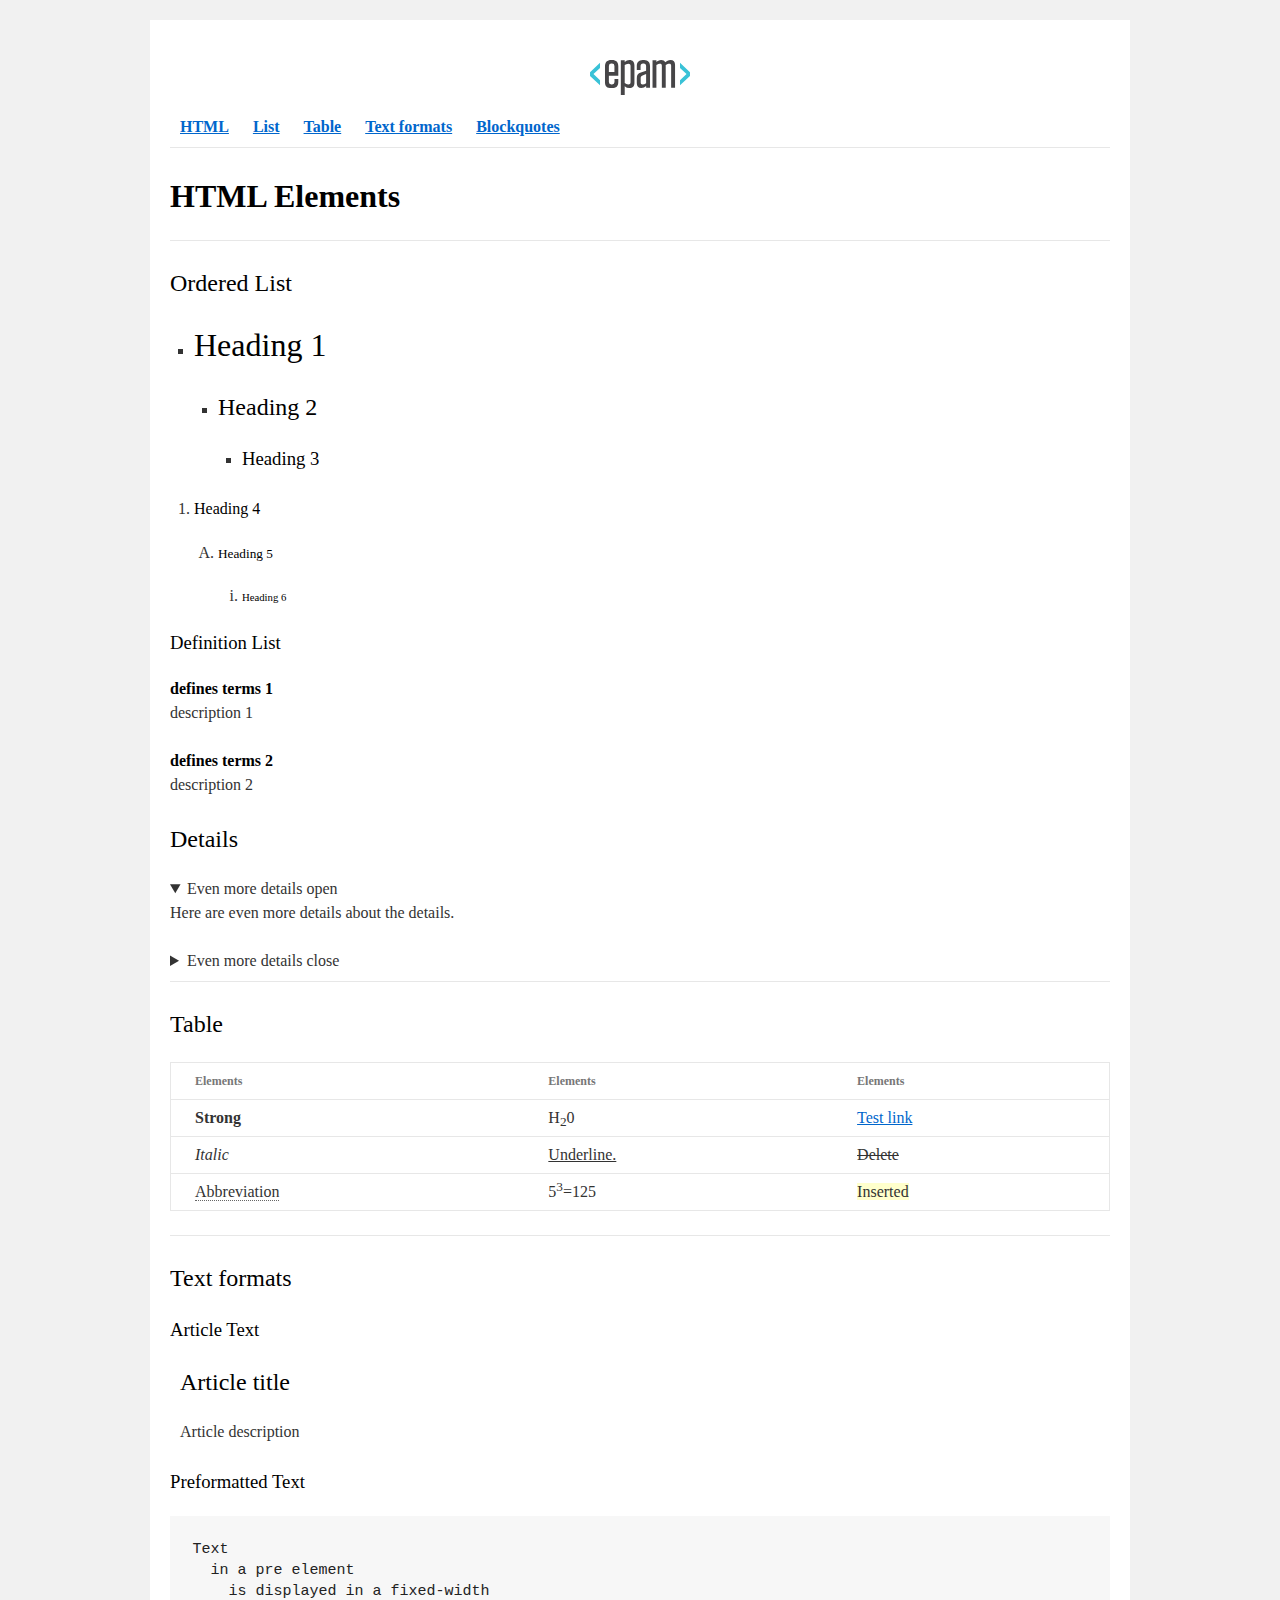
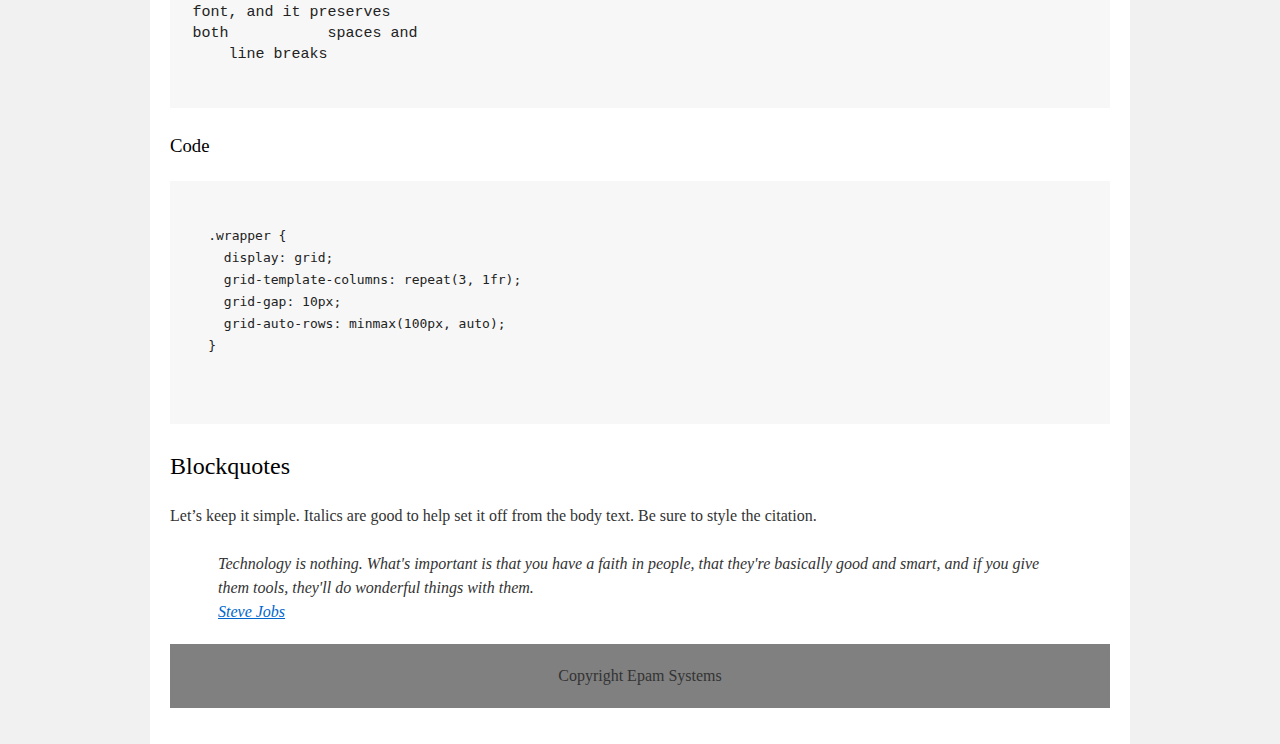
<file: homework_01/index.html>
<!DOCTYPE html>
<html>

<head>
    <meta charset="utf-8">
    <title>hw</title>
    <link rel="stylesheet" href="style.css">
</head>

<body>
    <div id="wrapper">
        <div id="main">
            <div id="container">
                <div id="content" role="main">
                    <!-- TODO: Content goes here -->
                    <header>
                        <img src="EPAM_logo.svg" alt="epam_logo">
                    </header>
                    <nav>
                        <a href="#main-header"><b>HTML</b></a>
                        <a href="#list"><b>List</b></a>
                        <a href="#table"><b>Table</b></a>
                        <a href="#text-formats"><b>Text formats</b></a>
                        <a href="#blockquote"><b>Blockquotes</b></a>
                    </nav>
                    <main>
                        <hr>
                        <h1 id="main-header"><strong>HTML Elements</strong></h1>
                        <hr>
                        <h2 id="list">Ordered List</h2>
                        <ul>
                            <li>
                                <h1>Heading 1</h1>
                                <ul>
                                    <li>
                                        <h2>Heading 2</h2>
                                        <ul>
                                            <li>
                                                <h3>Heading 3</h3></li>
                                        </ul>
                                    </li>
                                </ul>
                            </li>
                        </ul>
                        <ol>
                            <li>
                                <h4>Heading 4</h4>
                                <ol>
                                    <li>
                                        <h5>Heading 5</h5>
                                        <ol>
                                            <li>
                                                <h6>Heading 6</h6></li>
                                        </ol>
                                    </li>
                                </ol>
                            </li>
                        </ol>
                        <h3>Definition List</h3>
                        <dl>
                            <dt>defines terms 1</dt>
                            <dd>description 1</dd>
                            <dt>defines terms 2</dt>
                            <dd>description 2</dd>
                        </dl>
                        <h2>Details</h2>
                        <details open>
                            <summary>Even more details open</summary>
                            <p>Here are even more details about the details.</p>
                        </details>
                        <details>
                            <summary>Even more details close</summary>
                            <p>Here are even more details about the details.</p>
                        </details>
                        <hr>
                        <h2 id="table">Table</h2>
                        <table>
                            <thead>
                                <tr>
                                    <th>Elements</th>
                                    <th>Elements</th>
                                    <th>Elements</th>
                                </tr>
                            </thead>
                            <tbody>
                                <tr>
                                    <td><strong>Strong</strong></td>
                                    <td>H<sub>2</sub>0</td>
                                    <td><a href="#">Test link</a></td>
                                </tr>
                                <tr>
                                    <td><i>Italic</i></td>
                                    <td><u>Underline.</u></td>
                                    <td>
                                        <s>Delete</s>
                                    </td>
                                </tr>
                                <tr>
                                    <td>
                                        <abbr>Abbreviation</abbr>
                                    </td>
                                    <td>5<sup>3</sup>=125</td>
                                    <td>
                                        <ins>Inserted</ins>
                                    </td>
                                </tr>
                            </tbody>
                        </table>
                        <hr>
                        <h2 id="text-formats">Text formats</h2>
                        <h3>Article Text</h3>
                        <article>
                            <h2>Article title</h2>
                            <p>Article description</p>
                        </article>
                        <h3>Preformatted Text</h3>
                        <pre>Text 
  in a pre element 
    is displayed in a fixed-width 
font, and it preserves 
both           spaces and 
    line breaks
  </pre>
                        <h3>Code</h3>
                        <pre><code>
  .wrapper {
    display: grid;
    grid-template-columns: repeat(3, 1fr);
    grid-gap: 10px;
    grid-auto-rows: minmax(100px, auto);
  }


</code></pre>
                        <h2 id="blockquote">Blockquotes</h2>
                        <p>Let’s keep it simple. Italics are good to help set it off from the body text. Be sure to style the citation.</p>
                        <blockquote>Technology is nothing. What's important is that you have a faith in people, that they're basically good and smart, and if you give them tools, they'll do wonderful things with them.
                            <br><a href="#">Steve Jobs</a></blockquote>
                        <p hidden>And here’s a bit of trailing text.</p>
                    </main>
                    <footer>Copyright Epam Systems</footer>
                </div>
            </div>
        </div>
    </div>
</body>

</html>
</file>
<file: homework_01/style.css>
html, body, div, span, applet, object, iframe,
h1, h2, h3, h4, h5, h6, p, blockquote, pre,
a, abbr, acronym, address, big, cite, code,
del, dfn, em, font, img, ins, kbd, q, s, samp,
small, strike, strong, sub, sup, tt, var,
b, u, i, center,
dl, dt, dd, ol, ul, li,
fieldset, form, label, legend,
table, caption, tbody, tfoot, thead, tr, th, td{background:transparent;border:0;margin:0;padding:0;vertical-align:baseline;}body{line-height:1;}h1, h2, h3, h4, h5, h6{clear:both;font-weight:normal;}ol, ul{list-style:none;}blockquote{quotes:none;}blockquote:before, blockquote:after{content:'';content:none;}del{text-decoration:line-through;}table{border-collapse:collapse;border-spacing:0;}a img{border:none;}#container{float:left;margin:0 -240px 0 0;width:100%;}#primary,
#secondary{float:right;overflow:hidden;width:220px;}#secondary{clear:right;}#footer{clear:both;width:100%;}.one-column #content{margin:0 auto;width:640px;}.single-attachment #content{margin:0 auto;width:900px;}body,
input,
textarea,
.page-title span,
.pingback a.url{font-family:Georgia, "Bitstream Charter", serif;}h3#comments-title,
h3#reply-title,
#access .menu,
#access div.menu ul,
#cancel-comment-reply-link,
.form-allowed-tags,
#site-info,
#site-title,
#wp-calendar,
.comment-meta,
.comment-body tr th,
.comment-body thead th,
.entry-content label,
.entry-content tr th,
.entry-content thead th,
.entry-meta,
.entry-title,
.entry-utility,
#respond label,
.navigation,
.page-title,
.pingback p,
.reply,
.widget-title,
.wp-caption-text{font-family:"Helvetica Neue", Arial, Helvetica, "Nimbus Sans L", sans-serif;}input[type="submit"]{font-family:"Helvetica Neue", Arial, Helvetica, "Nimbus Sans L", sans-serif;}pre{font-family:"Courier 10 Pitch", Courier, monospace;}code{font-family:Monaco, Consolas, "Andale Mono", "DejaVu Sans Mono", monospace;}#access .menu-header,
div.menu,
#colophon,
#branding,
#main,
#wrapper{margin:0 auto;width:940px;}#wrapper{background:#fff;margin-top:20px;padding:0 20px;}#footer-widget-area{overflow:hidden;}#footer-widget-area .widget-area{float:left;margin-right:20px;width:220px;}#footer-widget-area #fourth{margin-right:0;}#site-info{float:left;font-size:14px;font-weight:bold;width:700px;}#site-generator{float:right;width:220px;}body{background:#f1f1f1;}body,
input,
textarea{color:#666;font-size:12px;line-height:18px;}hr{background-color:#e7e7e7;border:0;clear:both;height:1px;margin-bottom:18px;}p{margin-bottom:18px;}ul{list-style:square;margin:0 0 18px 1.5em;}ol{list-style:decimal;margin:0 0 18px 1.5em;}ol ol{list-style:upper-alpha;}ol ol ol{list-style:lower-roman;}ol ol ol ol{list-style:lower-alpha;}ul ul,
ol ol,
ul ol,
ol ul{margin-bottom:0;}dl{margin:0 0 24px 0;}dt{font-weight:bold;}dd{margin-bottom:18px;}strong{font-weight:bold;}cite,
em,
i{font-style:italic;}big{font-size:131.25%;}ins{background:#ffc;text-decoration:none;}blockquote{font-style:italic;padding:0 3em;}blockquote cite,
blockquote em,
blockquote i{font-style:normal;}pre{background:#f7f7f7;color:#222;line-height:18px;margin-bottom:18px;overflow:auto;padding:1.5em;}abbr,
acronym{border-bottom:1px dotted #666;cursor:help;}sup,
sub{height:0;line-height:1;position:relative;vertical-align:baseline;}sup{bottom:1ex;}sub{top:.5ex;}small{font-size:smaller;}input[type="text"],
input[type="password"],
input[type="email"],
input[type="url"],
input[type="number"],
textarea{background:#f9f9f9;border:1px solid #ccc;box-shadow:inset 1px 1px 1px rgba(0,0,0,0.1);-moz-box-shadow:inset 1px 1px 1px rgba(0,0,0,0.1);-webkit-box-shadow:inset 1px 1px 1px rgba(0,0,0,0.1);padding:2px;}a:link{color:#0066cc;}a:visited{color:#743399;}a:active,
a:hover{color:#ff4b33;}.screen-reader-text{clip:rect(1px, 1px, 1px, 1px);overflow:hidden;position:absolute !important;height:1px;width:1px;}#header{padding:30px 0 0 0;}#site-title{float:left;font-size:30px;line-height:36px;margin:0 0 18px 0;width:700px;}#site-title a{color:#000;font-weight:bold;text-decoration:none;}#site-description{color:#000;clear:right;float:right;font-style:italic;margin:15px 0 18px 0;opacity:.65;width:220px;}#branding img{border-top:4px solid #000;border-bottom:1px solid #000;display:block;float:left;}#access{background:#000;display:block;float:left;margin:0 auto;width:940px;}#access .menu-header,
div.menu{font-size:13px;margin-left:12px;width:928px;}#access .menu-header ul,
div.menu ul{list-style:none;margin:0;}#access .menu-header li,
div.menu li{float:left;position:relative;}#access a{color:#aaa;display:block;line-height:38px;padding:0 10px;text-decoration:none;}#access ul ul{box-shadow:0px 3px 3px rgba(0,0,0,0.2);-moz-box-shadow:0px 3px 3px rgba(0,0,0,0.2);-webkit-box-shadow:0px 3px 3px rgba(0,0,0,0.2);display:none;position:absolute;top:38px;left:0;float:left;width:180px;z-index:99999;}#access ul ul li{min-width:180px;}#access ul ul ul{left:100%;top:0;}#access ul ul a{background:#333;line-height:1em;padding:10px;width:160px;height:auto;}#access li:hover > a,
#access ul ul:hover > a{background:#333;color:#fff;}#access ul li:hover > ul{display:block;}#access ul li.current_page_item > a,
#access ul li.current_page_ancestor > a,
#access ul li.current-menu-ancestor > a,
#access ul li.current-menu-item > a,
#access ul li.current-menu-parent > a{color:#fff;}* html #access ul li.current_page_item a,
* html #access ul li.current_page_ancestor a,
* html #access ul li.current-menu-ancestor a,
* html #access ul li.current-menu-item a,
* html #access ul li.current-menu-parent a,
* html #access ul li a:hover{color:#fff;}#main{clear:both;overflow:hidden;padding:40px 0 0 0;}#content{margin-bottom:36px;}#content,
#content input,
#content textarea{color:#333;font-size:16px;line-height:24px;}#content p,
#content ul,
#content ol,
#content dd,
#content pre,
#content hr{margin-bottom:24px;}#content ul ul,
#content ol ol,
#content ul ol,
#content ol ul{margin-bottom:0;}#content pre,
#content kbd,
#content tt,
#content var{font-size:15px;line-height:21px;}#content code{font-size:13px;}#content dt,
#content th{color:#000;}#content h1,
#content h2,
#content h3,
#content h4,
#content h5,
#content h6{color:#000;line-height:1.5em;margin:0 0 20px 0;}#content table{border:1px solid #e7e7e7;margin:0 -1px 24px 0;text-align:left;width:100%;}#content tr th,
#content thead th{color:#777;font-size:12px;font-weight:bold;line-height:18px;padding:9px 24px;}#content tr td{border-top:1px solid #e7e7e7;padding:6px 24px;}#content tr.odd td{background:#f2f7fc;}.hentry{margin:0 0 48px 0;}.home .sticky{background:#f2f7fc;border-top:4px solid #000;margin-left:-20px;margin-right:-20px;padding:18px 20px;}.single .hentry{margin:0 0 36px 0;}.page-title{color:#000;font-size:14px;font-weight:bold;margin:0 0 36px 0;}.page-title span{color:#333;font-size:16px;font-style:italic;font-weight:normal;}.page-title a:link,
.page-title a:visited{color:#777;text-decoration:none;}.page-title a:active,
.page-title a:hover{color:#ff4b33;}#content .entry-title{color:#000;font-size:21px;font-weight:bold;line-height:1.3em;margin-bottom:0;}.entry-title a:link,
.entry-title a:visited{color:#000;text-decoration:none;}.entry-title a:active,
.entry-title a:hover{color:#ff4b33;}.entry-meta{color:#777;font-size:12px;}.entry-meta abbr,
.entry-utility abbr{border:none;}.entry-meta abbr:hover,
.entry-utility abbr:hover{border-bottom:1px dotted #666;}.single-author .by-author{position:absolute !important;clip:rect(1px 1px 1px 1px);clip:rect(1px, 1px, 1px, 1px);}.entry-content,
.entry-summary{clear:both;padding:12px 0 0 0;}.entry-content .more-link{white-space:nowrap;}#content .entry-summary p:last-child{margin-bottom:12px;}.entry-content fieldset{border:1px solid #e7e7e7;margin:0 0 24px 0;padding:24px;}.entry-content fieldset legend{background:#fff;color:#000;font-weight:bold;padding:0 24px;}.entry-content input{margin:0 0 24px 0;}.entry-content input.file,
.entry-content input.button{margin-right:24px;}.entry-content label{color:#777;font-size:12px;}.entry-content select{margin:0 0 24px 0;}.entry-content sup,
.entry-content sub{font-size:10px;}.entry-content blockquote.left{float:left;margin-left:0;margin-right:24px;text-align:right;width:33%;}.entry-content blockquote.right{float:right;margin-left:24px;margin-right:0;text-align:left;width:33%;}.page-link{clear:both;color:#000;font-weight:bold;line-height:48px;word-spacing:0.5em;}.page-link a:link,
.page-link a:visited{background:#f1f1f1;color:#333;font-weight:normal;padding:0.5em 0.75em;text-decoration:none;}.home .sticky .page-link a{background:#d9e8f7;}.page-link a:active,
.page-link a:hover{color:#ff4b33;}body.page .edit-link{clear:both;display:block;}#entry-author-info{background:#f2f7fc;border-top:4px solid #000;clear:both;font-size:14px;line-height:20px;margin:24px 0;overflow:hidden;padding:18px 20px;}#entry-author-info #author-avatar{background:#fff;border:1px solid #e7e7e7;float:left;height:60px;margin:0 -104px 0 0;padding:11px;}#entry-author-info #author-description{float:left;margin:0 0 0 104px;}#entry-author-info h2{color:#000;font-size:100%;font-weight:bold;margin-bottom:0;}.entry-utility{clear:both;color:#777;font-size:12px;line-height:18px;}.entry-meta a,
.entry-utility a{color:#777;}.entry-meta a:hover,
.entry-utility a:hover{color:#ff4b33;}#content .video-player{padding:0;}.format-standard .wp-video,
.format-standard .wp-audio-shortcode,
.format-audio .wp-audio-shortcode,
.format-standard .video-player{margin-bottom:24px;}.home #content .format-aside p,
.home #content .category-asides p{font-size:14px;line-height:20px;margin-bottom:10px;margin-top:0;}.format-gallery .size-thumbnail img,
.category-gallery .size-thumbnail img{border:10px solid #f1f1f1;margin-bottom:0;}.format-gallery .gallery-thumb,
.category-gallery .gallery-thumb{float:left;margin-right:20px;margin-top:-4px;}.home #content .format-gallery .entry-utility,
.home #content .category-gallery .entry-utility{padding-top:4px;}.attachment .entry-content .entry-caption{font-size:140%;margin-top:24px;}.attachment .entry-content .nav-previous a:before{content:'\2190\00a0';}.attachment .entry-content .nav-next a:after{content:'\00a0\2192';}#content img.size-auto,
#content img.size-full,
#content img.size-large,
#content img.size-medium,
#content .entry-attachment img,
#content .widget-container img{max-width:100%;height:auto;}#ie8 #content img.size-auto,
#ie8 #content img.size-full,
#ie8 #content img.size-large,
#ie8 #content img.size-medium,
#ie8 #content .entry-attachment img{width:auto;}.alignleft,
img.alignleft{display:inline;float:left;margin-right:24px;margin-top:4px;}.alignright,
img.alignright{display:inline;float:right;margin-left:24px;margin-top:4px;}.aligncenter,
img.aligncenter{clear:both;display:block;margin-left:auto;margin-right:auto;}img.alignleft,
img.alignright,
img.aligncenter{margin-bottom:12px;}.wp-caption{background:#f1f1f1;line-height:18px;margin-bottom:20px;max-width:100%;padding:4px;text-align:center;}.wp-caption img{margin:5px 5px 0;max-width:622px;}.wp-caption p.wp-caption-text{color:#777;font-size:12px;margin:5px;}.wp-smiley{margin:0;}.gallery{margin:0 auto 18px;}.gallery .gallery-item{float:left;margin-top:0;text-align:center;}.gallery-columns-1 .gallery-item{width:100%;}.gallery-columns-2 .gallery-item{width:50%;}.gallery-columns-3 .gallery-item{width:33%;}.gallery-columns-4 .gallery-item{width:25%;}.gallery-columns-5 .gallery-item{width:20%;}.gallery-columns-6 .gallery-item{width:16%;}.gallery-columns-7 .gallery-item{width:14%;}.gallery-columns-8 .gallery-item{width:12%;}.gallery-columns-9 .gallery-item{width:11%;}.gallery-columns-1 img{max-width:620px;}.gallery-columns-2 img{max-width:288px;}.gallery-columns-3 img{max-width:177px;}.gallery-columns-4 img{max-width:122px;}.gallery-columns-5 img{max-width:88px;}.gallery-columns-6 img{max-width:66px;}.gallery-columns-7 img{max-width:50px;}.gallery-columns-8 img{max-width:39px;}.gallery-columns-9 img{max-width:29px;}.gallery-item img{height:auto;}.gallery-columns-2 .attachment-medium{max-width:92%;height:auto;}.gallery-columns-4 .attachment-thumbnail{max-width:84%;height:auto;}.gallery .gallery-caption{color:#777;font-size:12px;margin:0 0 12px;}.gallery dl{margin:0;}.gallery img{border:10px solid #f1f1f1;}.gallery br+br{display:none;}#content .entry-attachment img{display:block;margin:0 auto;}.navigation{color:#777;font-size:12px;line-height:18px;overflow:hidden;}.navigation a:link,
.navigation a:visited{color:#777;text-decoration:none;}.navigation a:active,
.navigation a:hover{color:#ff4b33;}.nav-previous{float:left;width:50%;}.nav-next{float:right;text-align:right;width:50%;}#nav-above{margin:0 0 18px 0;}#nav-above{display:none;}.paged #nav-above,
.single #nav-above{display:block;}#nav-below{margin:-18px 0 0 0;}#comments{clear:both;}#comments .navigation{padding:0 0 18px 0;}h3#comments-title,
h3#reply-title{color:#000;font-size:20px;font-weight:bold;margin-bottom:0;}h3#comments-title{padding:24px 0;}.commentlist{list-style:none;margin:0;}.commentlist li.comment{border-bottom:1px solid #e7e7e7;line-height:24px;margin:0 0 24px 0;padding:0 0 0 56px;position:relative;}.commentlist li:last-child{border-bottom:none;margin-bottom:0;}#comments .comment-body ul,
#comments .comment-body ol{margin-bottom:18px;}#comments .comment-body p:last-child{margin-bottom:6px;}#comments .comment-body blockquote p:last-child{margin-bottom:24px;}.commentlist ol{list-style:decimal;}.commentlist .avatar{position:absolute;top:4px;left:0;}.comment-author{}.comment-author cite{color:#000;font-style:normal;font-weight:bold;}.comment-author .says{font-style:italic;}.comment-meta{font-size:12px;margin:0 0 18px 0;}.comment-meta a:link,
.comment-meta a:visited{color:#777;text-decoration:none;}.comment-meta a:active,
.comment-meta a:hover{color:#ff4b33;}.commentlist .even{}.commentlist .bypostauthor{}.commentlist .bypostauthor > div{background:#f2f7fc;border-top:4px solid #000;margin-bottom:10px;padding:10px 0 0 20px;}.reply{font-size:12px;padding:0 0 24px 0;}.reply a,
a.comment-edit-link{color:#777;}.reply a:hover,
a.comment-edit-link:hover{color:#ff4b33;}.commentlist .children{list-style:none;margin:0;}.commentlist .children li{border:none;margin:0;}.nopassword,
.nocomments{display:none;}#comments .pingback{border-bottom:1px solid #e7e7e7;margin-bottom:18px;padding-bottom:18px;}.commentlist li.comment+li.pingback{margin-top:-6px;}#comments .pingback p{color:#777;display:block;font-size:12px;line-height:18px;margin:0;}#comments .pingback .url{font-size:13px;font-style:italic;}input[type="submit"]{color:#333;}#respond{border-top:1px solid #e7e7e7;margin:24px 0;overflow:hidden;position:relative;}#respond p{margin:0;}#respond .comment-notes{margin-bottom:1em;}.form-allowed-tags{line-height:1em;}.children #respond{margin:0 48px 0 0;}h3#reply-title{margin:18px 0;}#comments-list #respond{margin:0 0 18px 0;}#comments-list ul #respond{margin:0;}#cancel-comment-reply-link{font-size:12px;font-weight:normal;line-height:18px;}#respond .required{color:#ff4b33;font-weight:bold;}#respond label{color:#777;font-size:12px;}#respond input{margin:0 0 9px;width:98%;}#respond textarea{width:98%;}#respond .form-allowed-tags{color:#777;font-size:12px;line-height:18px;}#respond .form-allowed-tags code{font-size:11px;}#respond .form-submit{margin:12px 0;}#respond .form-submit input{font-size:14px;width:auto;}.widget-area ul{list-style:none;margin-left:0;}.widget-area ul ul{list-style:square;margin-left:1.3em;}.widget-area select{max-width:100%;}.widget_search #s{width:60%;}.widget_search label{display:none;}.widget-container{word-wrap:break-word;-webkit-hyphens:auto;-moz-hyphens:auto;hyphens:auto;margin:0 0 18px 0;}.widget-container .wp-caption img{margin:auto;}.widget-container.widget_image .wp-caption{width:auto;}.widget-container.widget_image .wp-caption img{margin-left:-8px;}.widget-title{color:#222;font-size:14px;font-weight:bold;}.widget-area a:link,
.widget-area a:visited{text-decoration:none;}.widget-area a:active,
.widget-area a:hover{text-decoration:underline;}.widget-area .entry-meta{font-size:11px;}#wp_tag_cloud div{line-height:1.6em;}#wp-calendar{width:100%;}#wp-calendar caption{color:#222;font-size:14px;font-weight:bold;padding-bottom:4px;text-align:left;}#wp-calendar thead{font-size:11px;}#wp-calendar thead th{}#wp-calendar tbody{color:#aaa;}#wp-calendar tbody td{background:#f5f5f5;border:1px solid #fff;padding:3px 0 2px;text-align:center;}#wp-calendar tbody .pad{background:none;}#wp-calendar tfoot #next{text-align:right;}.widget_rss a.rsswidget{color:#000;}.widget_rss a.rsswidget:hover{color:#ff4b33;}.widget_rss .widget-title img{width:11px;height:11px;}#main .widget-area ul{margin-left:0;padding:0 20px 0 0;}#main .widget-area ul ul{border:none;margin-left:1.3em;padding:0;}#primary{}#secondary{}#footer-widget-area{}#main .widget-container.music-player ul{margin:0;}#footer{margin-bottom:20px;}#colophon{border-top:4px solid #000;margin-top:-4px;overflow:hidden;padding:18px 0;}#site-info{font-weight:bold;}#site-info a{color:#000;text-decoration:none;}#site-generator{font-style:italic;position:relative;}#site-generator a{background:url(images/wordpress.png) center left no-repeat;color:#666;display:inline-block;line-height:16px;padding-left:20px;text-decoration:none;}#site-generator a:hover{text-decoration:underline;}img#wpstats{display:block;margin:0 auto 10px;}pre{-webkit-text-size-adjust:140%;}code{-webkit-text-size-adjust:160%;}#access,
.entry-meta,
.entry-utility,
.navigation,
.widget-area{-webkit-text-size-adjust:120%;}#site-description{-webkit-text-size-adjust:none;}@media print{body{background:none !important;}#wrapper{clear:both !important;display:block !important;float:none !important;position:relative !important;}#header{border-bottom:2pt solid #000;padding-bottom:18pt;}#colophon{border-top:2pt solid #000;}#site-title,	#site-description{float:none;line-height:1.4em;margin:0;padding:0;}#site-title{font-size:13pt;}.entry-content{font-size:14pt;line-height:1.6em;}.entry-title{font-size:21pt;}#access,	#branding img,	#respond,	.comment-edit-link,	.edit-link,	.navigation,	.page-link,	.widget-area{display:none !important;}#container,	#header,	#footer{margin:0;width:100%;}#content,	.one-column #content{margin:24pt 0 0;width:100%;}.wp-caption p{font-size:11pt;}#site-info,	#site-generator{float:none;width:auto;}#colophon{width:auto;}img#wpstats{display:none;}#site-generator a{margin:0;padding:0;}#entry-author-info{border:1px solid #e7e7e7;}#main{display:inline;}.home .sticky{border:none;}}
img{width: 100px;vertical-align: middle;margin-left: calc(50% - 50px);margin-bottom: 20px;}nav > a{padding: 10px;color: #0279c1;}nav > a b:hover{color: #00527a;}nav > a:visited{color: #0279c1;}article{padding-left: 10px;}footer{margin-top: 20px;padding: 20px;text-align: center;background: grey;}
</file>
